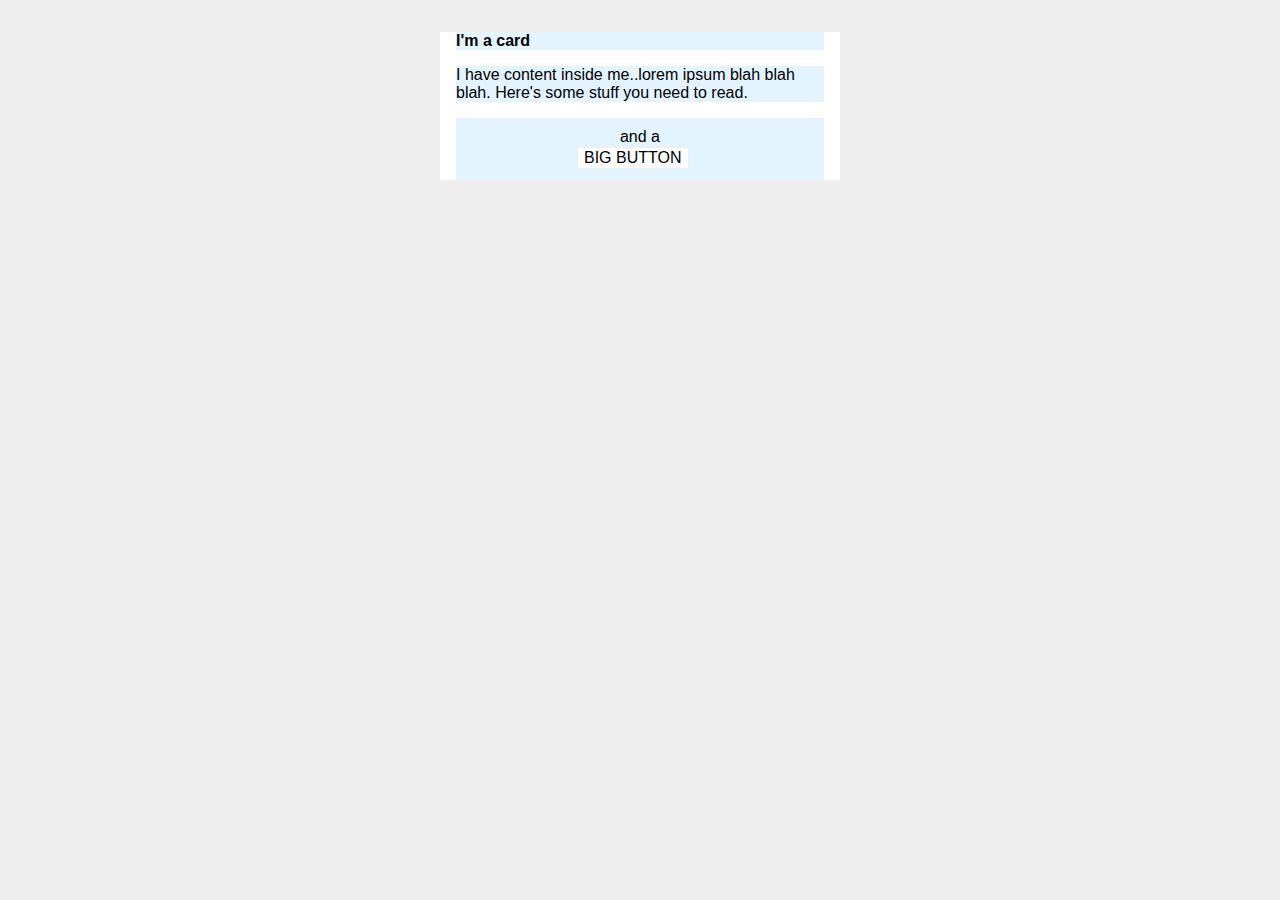
<file: foundations/block-and-inline/02-margin-and-padding-2/index.html>
<!DOCTYPE html>
<html lang="en">
  <head>
    <meta charset="UTF-8">
    <meta http-equiv="X-UA-Compatible" content="IE=edge">
    <meta name="viewport" content="width=device-width, initial-scale=1.0">
    <title>Margin and Padding exercise 2</title>
    <link rel="stylesheet" href="style.css">
  </head>
  <body>
    <div class="card">
      <h1 class="title">I'm a card</h1>
      <div class="content">I have content inside me..lorem ipsum blah blah blah. Here's some stuff you need to read.</div>
      <div class="button-container">and a 
        <div class = "button"><button>BIG BUTTON</button></div>
      </div>
    </div>
  </body>
</html>
</file>
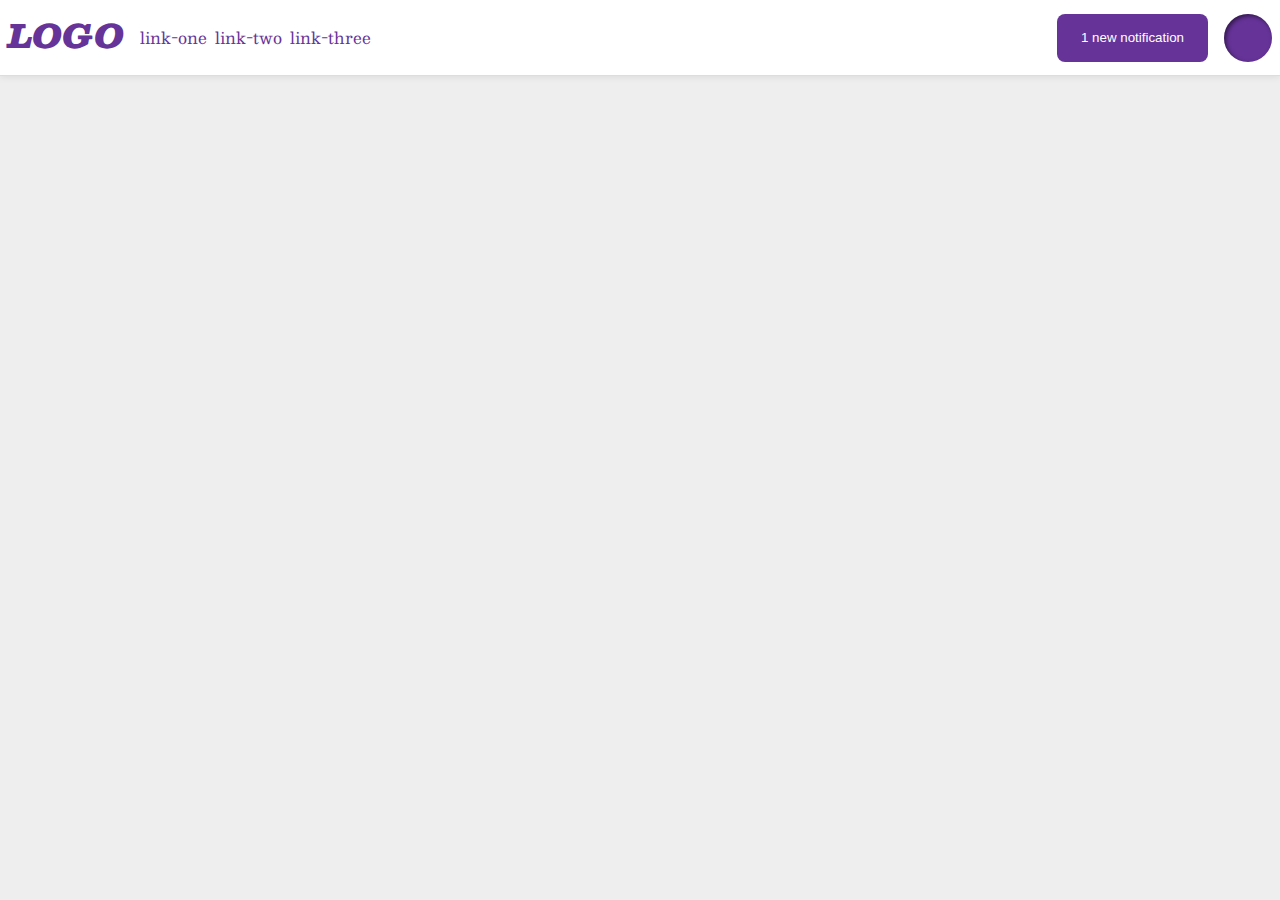
<file: foundations/flex/03-flex-header-2/index.html>
<!DOCTYPE html>
<html lang="en">
  <head>
    <meta charset="UTF-8">
    <meta http-equiv="X-UA-Compatible" content="IE=edge">
    <meta name="viewport" content="width=device-width, initial-scale=1.0">
    <title>Flex Header 2</title>
    <link rel="stylesheet" href="style.css">
  </head>
  <body>
    <div class="header">
      <div class="left-side">
        <div class="logo">
          LOGO
        </div>
        <ul class="links">
          <li><a href="https://google.com">link-one</a></li>
          <li><a href="https://google.com">link-two</a></li>
          <li><a href="https://google.com">link-three</a></li>
        </ul>
      </div>
      <div class = "right-side">  
        <button class="notifications">
          1 new notification
        </button>
        <div class="profile-image"></div>
      </div>
    </div>
  </body>
</html>
</file>
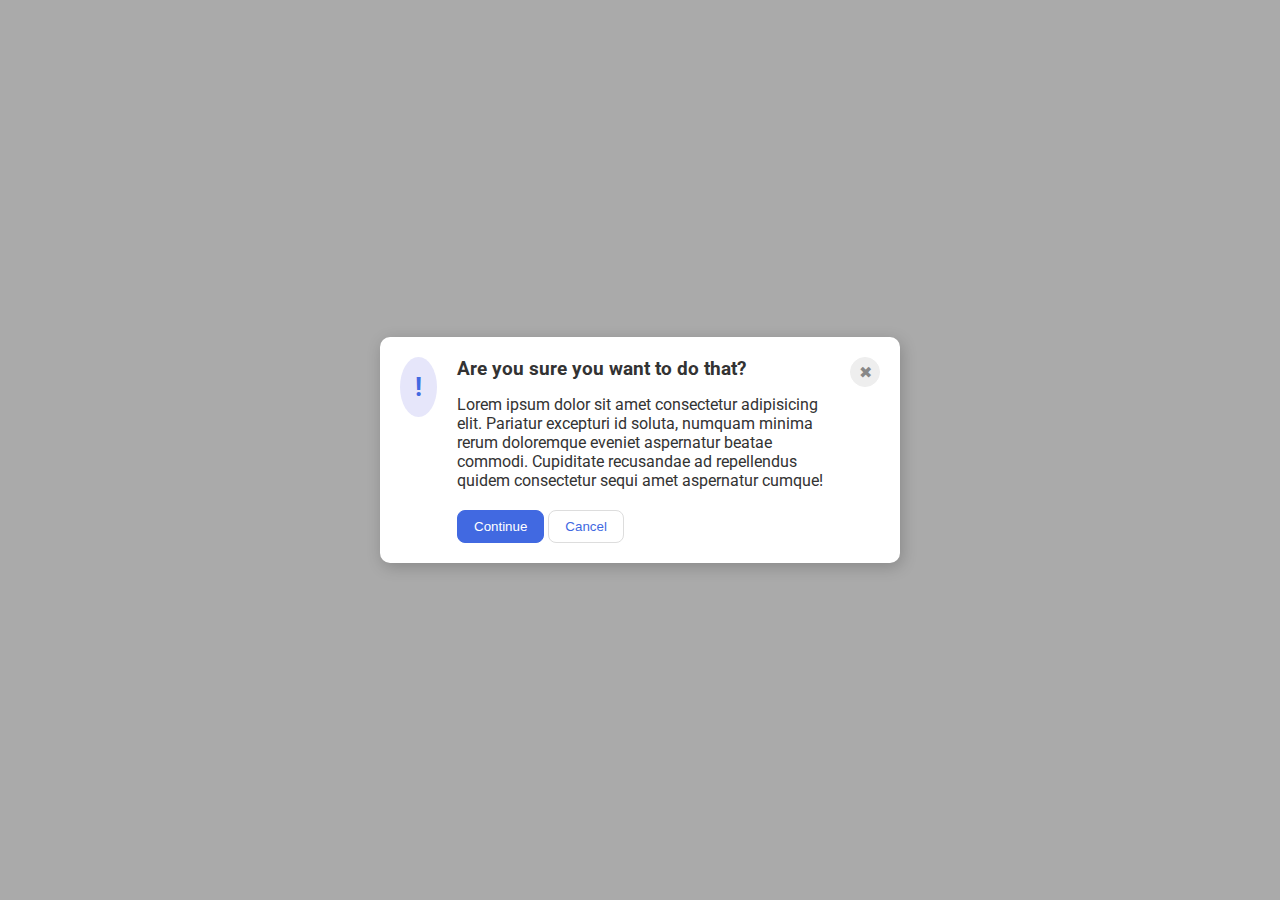
<file: foundations/flex/05-flex-modal/index.html>
<!DOCTYPE html>
<html lang="en">
  <head>
    <meta charset="UTF-8">
    <meta http-equiv="X-UA-Compatible" content="IE=edge">
    <meta name="viewport" content="width=device-width, initial-scale=1.0">
    <link rel="stylesheet" href="style.css">
    <title>Modal</title>
  </head>
  <body>
    <div class="modal">
      <div class="icon">!</div>
      <div>
        <div class = "centre">
          <div class="header">Are you sure you want to do that?</div>
          <div class="text">Lorem ipsum dolor sit amet consectetur adipisicing elit. Pariatur excepturi id soluta, numquam minima rerum doloremque eveniet aspernatur beatae commodi. Cupiditate recusandae ad repellendus quidem consectetur sequi amet aspernatur cumque!</div>
        </div>
          <button class="continue">Continue</button>
        <button class="cancel">Cancel</button>
      </div>
      <button class="close-button">✖</button>
    </div>
  </body>
</html>
</file>
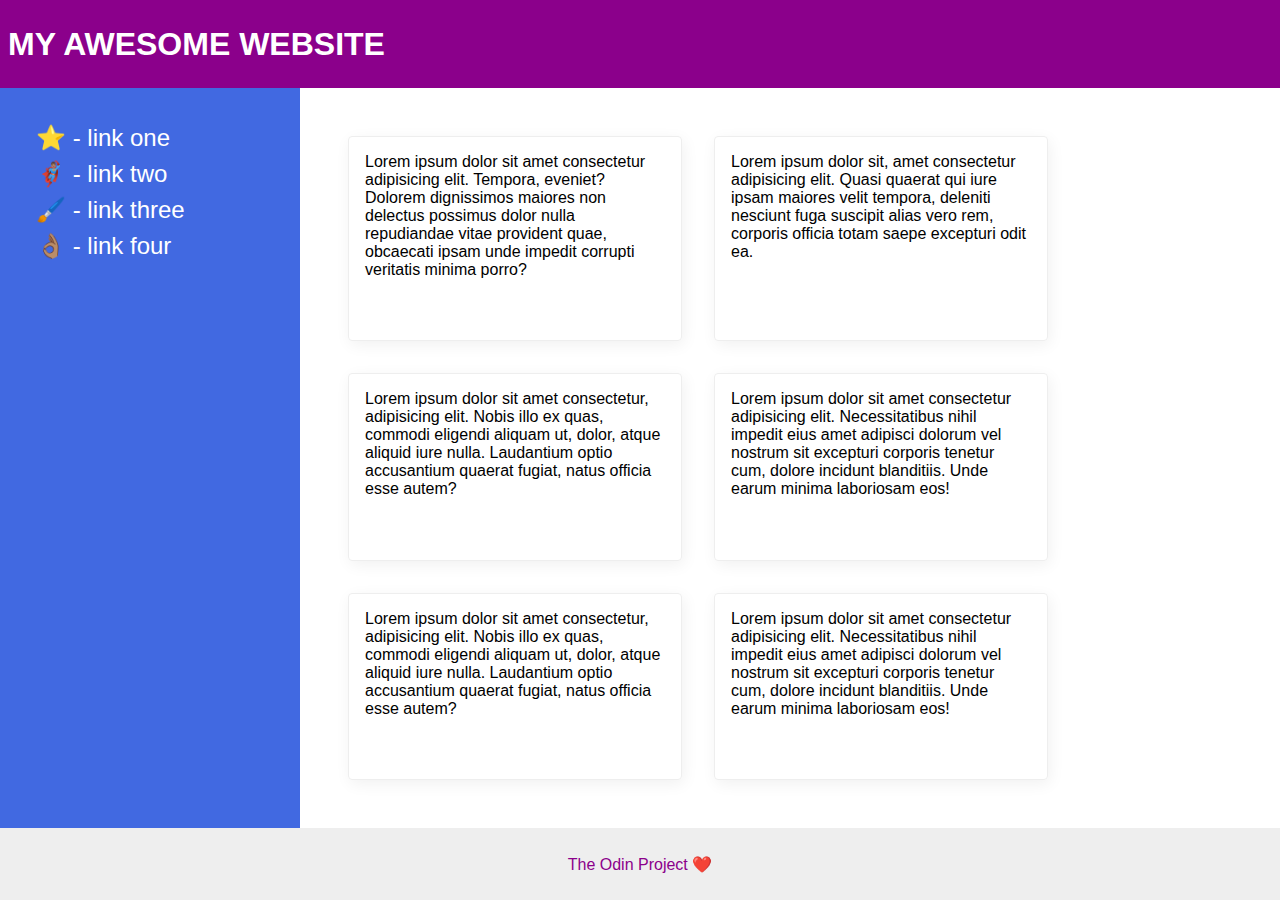
<file: foundations/flex/07-flex-layout-2/index.html>
<!DOCTYPE html>
<html lang="en">
  <head>
    <meta charset="UTF-8">
    <meta http-equiv="X-UA-Compatible" content="IE=edge">
    <meta name="viewport" content="width=device-width, initial-scale=1.0">
    <title>The Holy Grail</title>
    <link rel="stylesheet" href="style.css">
  </head>
  <body>
    <div class = "layout">
      <div class="header">
        MY AWESOME WEBSITE
      </div>
      
      <div class = "middle">
        <div class="sidebar">
          <ul>
            <li><a href="#">⭐ - link one</a></li>
            <li><a href="#">🦸🏽‍♂️ - link two</a></li>
            <li><a href="#">🖌️ - link three</a></li>
            <li><a href="#">👌🏽 - link four</a></li>
          </ul>
        </div>

        
        <div class = "container">
              <div class="card">Lorem ipsum dolor sit amet consectetur adipisicing elit. Tempora, eveniet? Dolorem dignissimos maiores non delectus possimus dolor nulla repudiandae vitae provident quae, obcaecati ipsam unde impedit corrupti veritatis minima porro?</div>
              <div class="card">Lorem ipsum dolor sit, amet consectetur adipisicing elit. Quasi quaerat qui iure ipsam maiores velit tempora, deleniti nesciunt fuga suscipit alias vero rem, corporis officia totam saepe excepturi odit ea.</div>
              <div class="card">Lorem ipsum dolor sit amet consectetur, adipisicing elit. Nobis illo ex quas, commodi eligendi aliquam ut, dolor, atque aliquid iure nulla. Laudantium optio accusantium quaerat fugiat, natus officia esse autem?</div>
              <div class="card">Lorem ipsum dolor sit amet consectetur adipisicing elit. Necessitatibus nihil impedit eius amet adipisci dolorum vel nostrum sit excepturi corporis tenetur cum, dolore incidunt blanditiis. Unde earum minima laboriosam eos!</div>
              <div class="card">Lorem ipsum dolor sit amet consectetur, adipisicing elit. Nobis illo ex quas, commodi eligendi aliquam ut, dolor, atque aliquid iure nulla. Laudantium optio accusantium quaerat fugiat, natus officia esse autem?</div>
              <div class="card">Lorem ipsum dolor sit amet consectetur adipisicing elit. Necessitatibus nihil impedit eius amet adipisci dolorum vel nostrum sit excepturi corporis tenetur cum, dolore incidunt blanditiis. Unde earum minima laboriosam eos!</div>
        </div>      
        
      </div>
      <div class="footer">
        The Odin Project ❤️
      </div>
    </div>
  </body>
</html>
</file>
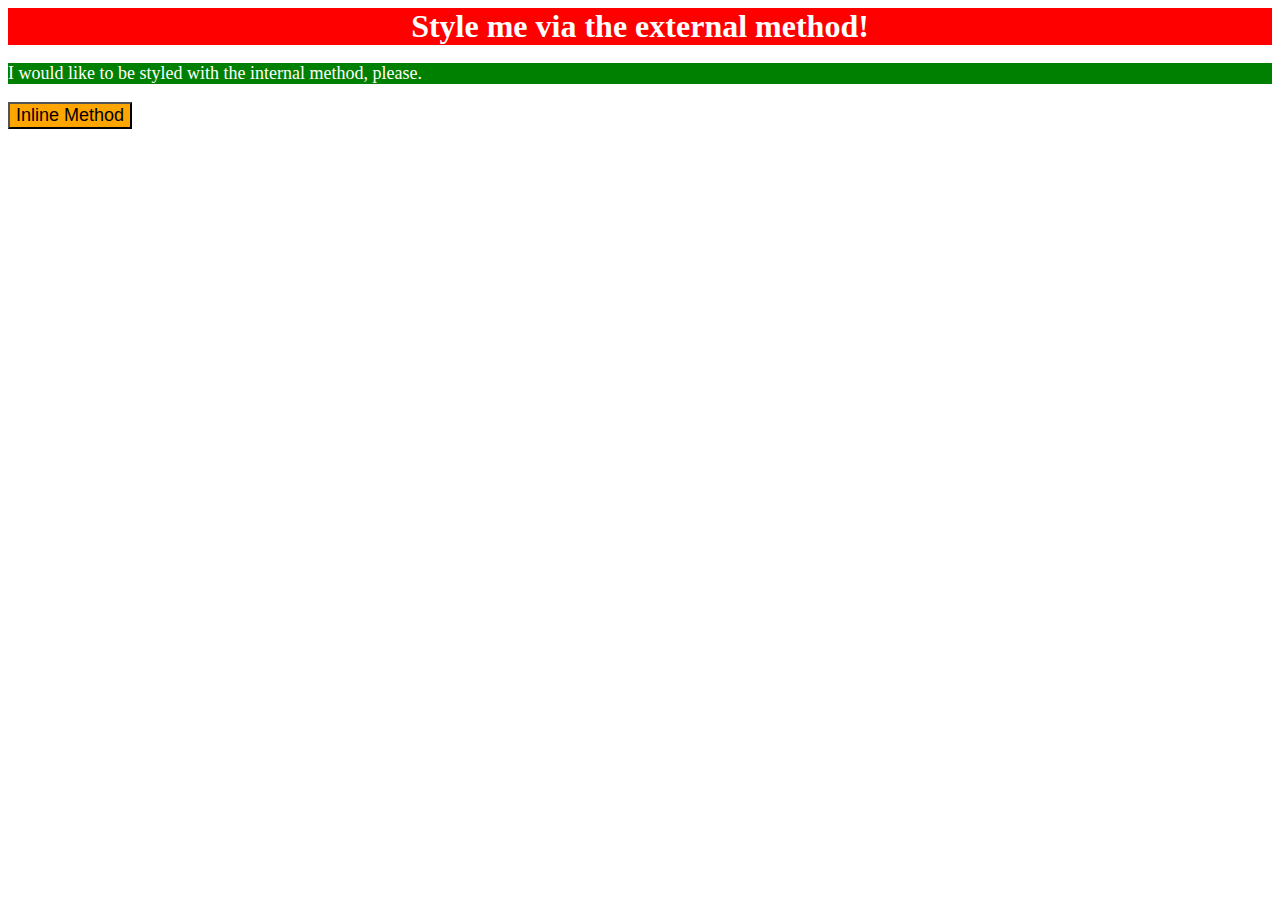
<file: foundations/intro-to-css/01-css-methods/index.html>
<!DOCTYPE html>
<html lang="en">
  <head>

    <style>
      p {
        background-color: green;
        color: white;
        font-size: 18px;
      }
    </style>

    <link rel="stylesheet" href="styles.css">
    <meta charset="UTF-8">
    <meta http-equiv="X-UA-Compatible" content="IE=edge">
    <meta name="viewport" content="width=device-width, initial-scale=1.0">
    <title>Methods for Adding CSS</title>
  </head>
  <body>
    <div>Style me via the external method!</div>
    <p>I would like to be styled with the internal method, please.</p>
    <button style="background-color: orange; font-size: 18px;">Inline Method</button>
  </body>
</html>
</file>
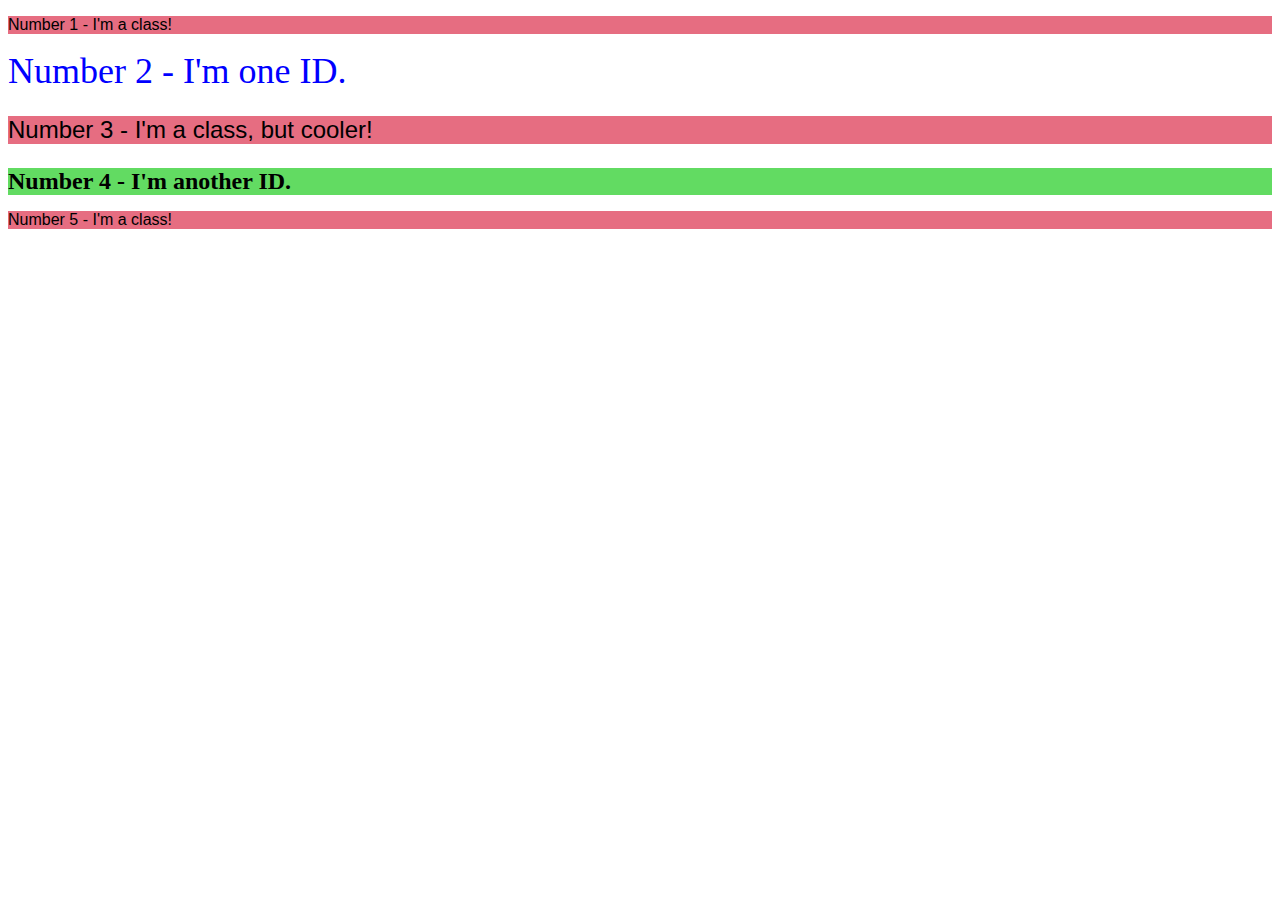
<file: foundations/intro-to-css/02-class-id-selectors/index.html>
<!DOCTYPE html>
<html lang="en">
  <head>
    <meta charset="UTF-8">
    <meta http-equiv="X-UA-Compatible" content="IE=edge">
    <meta name="viewport" content="width=device-width, initial-scale=1.0">
    <title>Class and ID Selectors</title>
    <link rel="stylesheet" href="style.css">
  </head>
  <body>
    <p class="odd">Number 1 - I'm a class!</p>
    <div id= "second">Number 2 - I'm one ID.</div>
    <p class="odd third">Number 3 - I'm a class, but cooler!</p>
    <div id = "fourth">Number 4 - I'm another ID.</div>
    <p class = "odd">Number 5 - I'm a class!</p>
  </body>
</html>
</file>
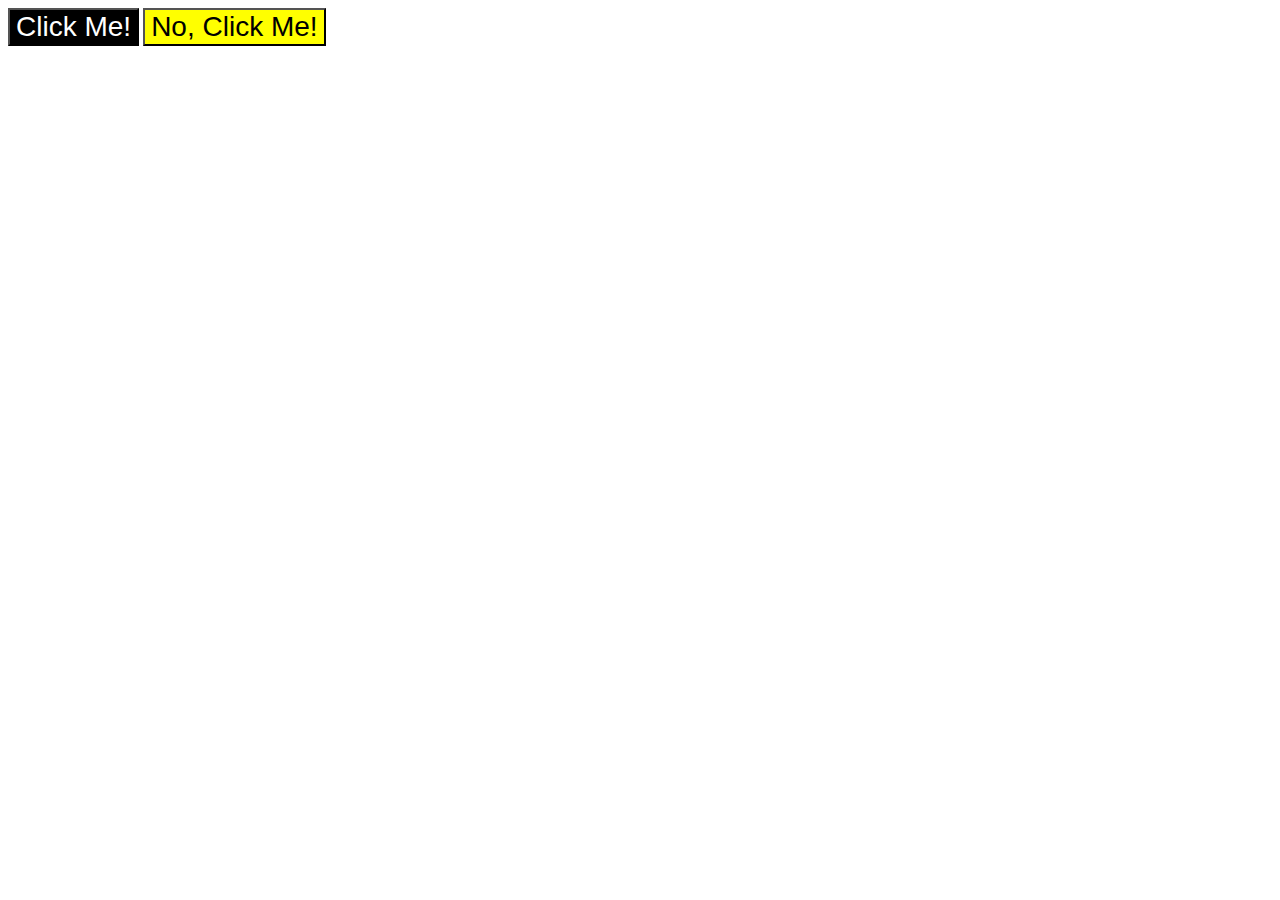
<file: foundations/intro-to-css/03-grouping-selectors/index.html>
<!DOCTYPE html>
<html lang="en">
  <head>
    <meta charset="UTF-8">
    <meta http-equiv="X-UA-Compatible" content="IE=edge">
    <meta name="viewport" content="width=device-width, initial-scale=1.0">
    <title>Grouping Selectors</title>
    <link rel="stylesheet" href="style.css">
  </head>
  <body>
    <button class="click">Click Me!</button>
    <button class = "no-click">No, Click Me!</button>
  </body>
</html>
</file>
<file: foundations/block-and-inline/02-margin-and-padding-2/style.css>
*{
  font-size: 16px;
  margin : 16px;
}


body {
  background: #eee;
  font-family: sans-serif;  
}

.card {
  width: 400px;
  background: #fff;
  margin: 16px auto;
}

.title {
  background: #e3f4ff;
}

.content {
  background: #e3f4ff;
}

.button-container {
  box-sizing: content-box;
  background: #e3f4ff;
  padding-left: 120px;
  padding-right: 120px;
  padding-top: 10px;
  padding-bottom: 10px;
  text-align: center;
  
}

button {
  display: block;
  background: white;
  border: 1px solid #eee;
  margin: -15px;
  
}
</file>
<file: foundations/flex/03-flex-header-2/style.css>
/* this is some magical font-importing.  
you'll learn about it later. */
@import url('https://fonts.googleapis.com/css2?family=Besley:ital,wght@0,400;1,900&display=swap');

body {
  margin: 0;
  background: #eee;
  font-family: Besley, serif;
}

.header {
  display: flex;
  background: white;
  border-bottom: 1px solid #ddd;
  box-shadow: 0 0 8px rgba(0,0,0,.1);
  
  justify-content: space-between;
  align-items: center;
  
  
}

.left-side {
  display: flex;
  margin: 8px;
  gap:16px
}

.right-side {
  display: flex;
  margin: 8px;
  gap: 16px;
}

.profile-image {
  background: rebeccapurple;
  box-shadow: inset 2px 2px 4px rgba(0,0,0,.5);
  border-radius: 50%;
  width: 48px;
  height: 48px;
}

.logo {
  color: rebeccapurple;
  font-size: 32px;
  font-weight: 900;
  font-style: italic;
}

button {
  border: none;
  border-radius: 8px;
  background: rebeccapurple;
  color: white;
  padding: 8px 24px;
}

a {
  /* this removes the line under our links */
  text-decoration: none;
  color: rebeccapurple;
}

ul {
  list-style-type: none;
  display: flex;
  padding: 0px;
  gap: 8px;
}
</file>
<file: foundations/flex/05-flex-modal/style.css>
@import url('https://fonts.googleapis.com/css2?family=Roboto:wght@400;700&display=swap');

html, body {
  height: 100%;
}

body {
  font-family: Roboto, sans-serif;
  margin: 0;
  background: #aaa;
  color: #333;
  /* I'll give you this one for free lol */
  display: flex;
  align-items: center;
  justify-content: center;
}

.modal {
  background: white;
  width: 480px;
  border-radius: 10px;
  box-shadow: 2px 4px 16px rgba(0,0,0,.2);

  display: flex;
  justify-content: space-evenly;
  padding: 20px;
  gap: 20px;
}

.icon {
  color: royalblue;
  font-size: 26px;
  font-weight: 700;
  background: lavender;
  width: 30px;
  height: 30px;
  border-radius: 50%;
  padding: 15px;
  display: flex;
  align-items: center;
  justify-content: center;
  
}

.header {
  font-size: larger;
  font-weight: bold;
}

.centre {
  display: flex;
  flex-direction: column;
  justify-content: space-evenly;
  gap: 15px;
  margin-bottom: 20px;
}

.close-button {
  background: #eee;
  color: #888;
  font-weight: 400;
  font-size: 16px;
  border-radius: 50%;
  height: 28px;
  width: 28px;
  padding: 14px;
  display: flex;
  align-items: center;
  justify-content: center;
  border: 1px solid #eee;
}

button {
  cursor: pointer;
  padding: 8px 16px;
  border-radius: 8px;
}

button.continue {
  background: royalblue;
  border: 1px solid royalblue;
  color: white;
}

button.cancel {
  background: white;
  border: 1px solid #ddd;
  color: royalblue;
}
</file>
<file: foundations/flex/07-flex-layout-2/style.css>
body {
  font-family: -apple-system, BlinkMacSystemFont, 'Segoe UI', Roboto, Oxygen, Ubuntu, Cantarell, 'Open Sans', 'Helvetica Neue', sans-serif;
  margin: 0;
  min-height: 100vh;
  display: flex;
  
}

.layout {

  display: flex;
  flex-direction: column;
  justify-content: space-between;
  gap : 0;
  align-items: stretch;
}


.header {
  
  height: 72px;
  background: darkmagenta;
  color: white;
  font-weight: 900;
  font-size: 32px;
  
  display: flex;
  align-items: center;
  justify-items: center;
  text-align: center;
  padding :8px;
}


.middle {
  display: flex;
  flex-direction: row;
  flex : 4 1 0;
  justify-content: flex-start;
  align-items: stretch;
}


.sidebar {
  width: 300px;
  background: royalblue;
  box-sizing: border-box;
  display: flex;
  flex : 0 0 300px;
  justify-content: stretch;
  padding: 16px;
}

ul {
  list-style-type: none;
  display: flex;
  flex-direction: column;
  margin: 20px;
  padding: 0;
  gap: 8px;
}

a{
  text-decoration: none;
  color: white;
  font-size: 24px;
}


.container {
  display: flex;
  flex-wrap: wrap;
  gap : 32px;
  padding: 48px;
  
}

.card {
  border: 1px solid #eee;
  box-shadow: 2px 4px 16px rgba(0,0,0,.06);
  border-radius: 4px;
  padding: 16px;
  width : 300px;
  
}

.footer {
  height: 72px;
  background: #eee;
  color: darkmagenta;
  
  display: flex;
  justify-content: center;
  align-items: center;
  text-align: center;
}
</file>
<file: foundations/intro-to-css/01-css-methods/styles.css>
div{
    background-color: red;
    color: white;
    font-size: 32px;
    text-align: center;
    font-weight: bold;
}
</file>
<file: foundations/intro-to-css/02-class-id-selectors/style.css>
.odd {
    background-color: rgb(230, 109, 129);
    font-family: Verdana, sans-serif;
    
}

#second {
    color: blue;
    font-size: 36px;
}

.odd.third {
    font-size: 24px;
}

#fourth {
    background-color: rgb(98, 219, 98);
    font-size: 24px;
    font-weight: bold;
}
</file>
<file: foundations/intro-to-css/03-grouping-selectors/style.css>
.click {
    background-color: black;
    color: white;
}

.no-click{
    background-color: yellow;
}

.click, .no-click {
    font-size: 28px;
    font-family: Helvetica, 'Times New Roman', sans-serif;
}
</file>
